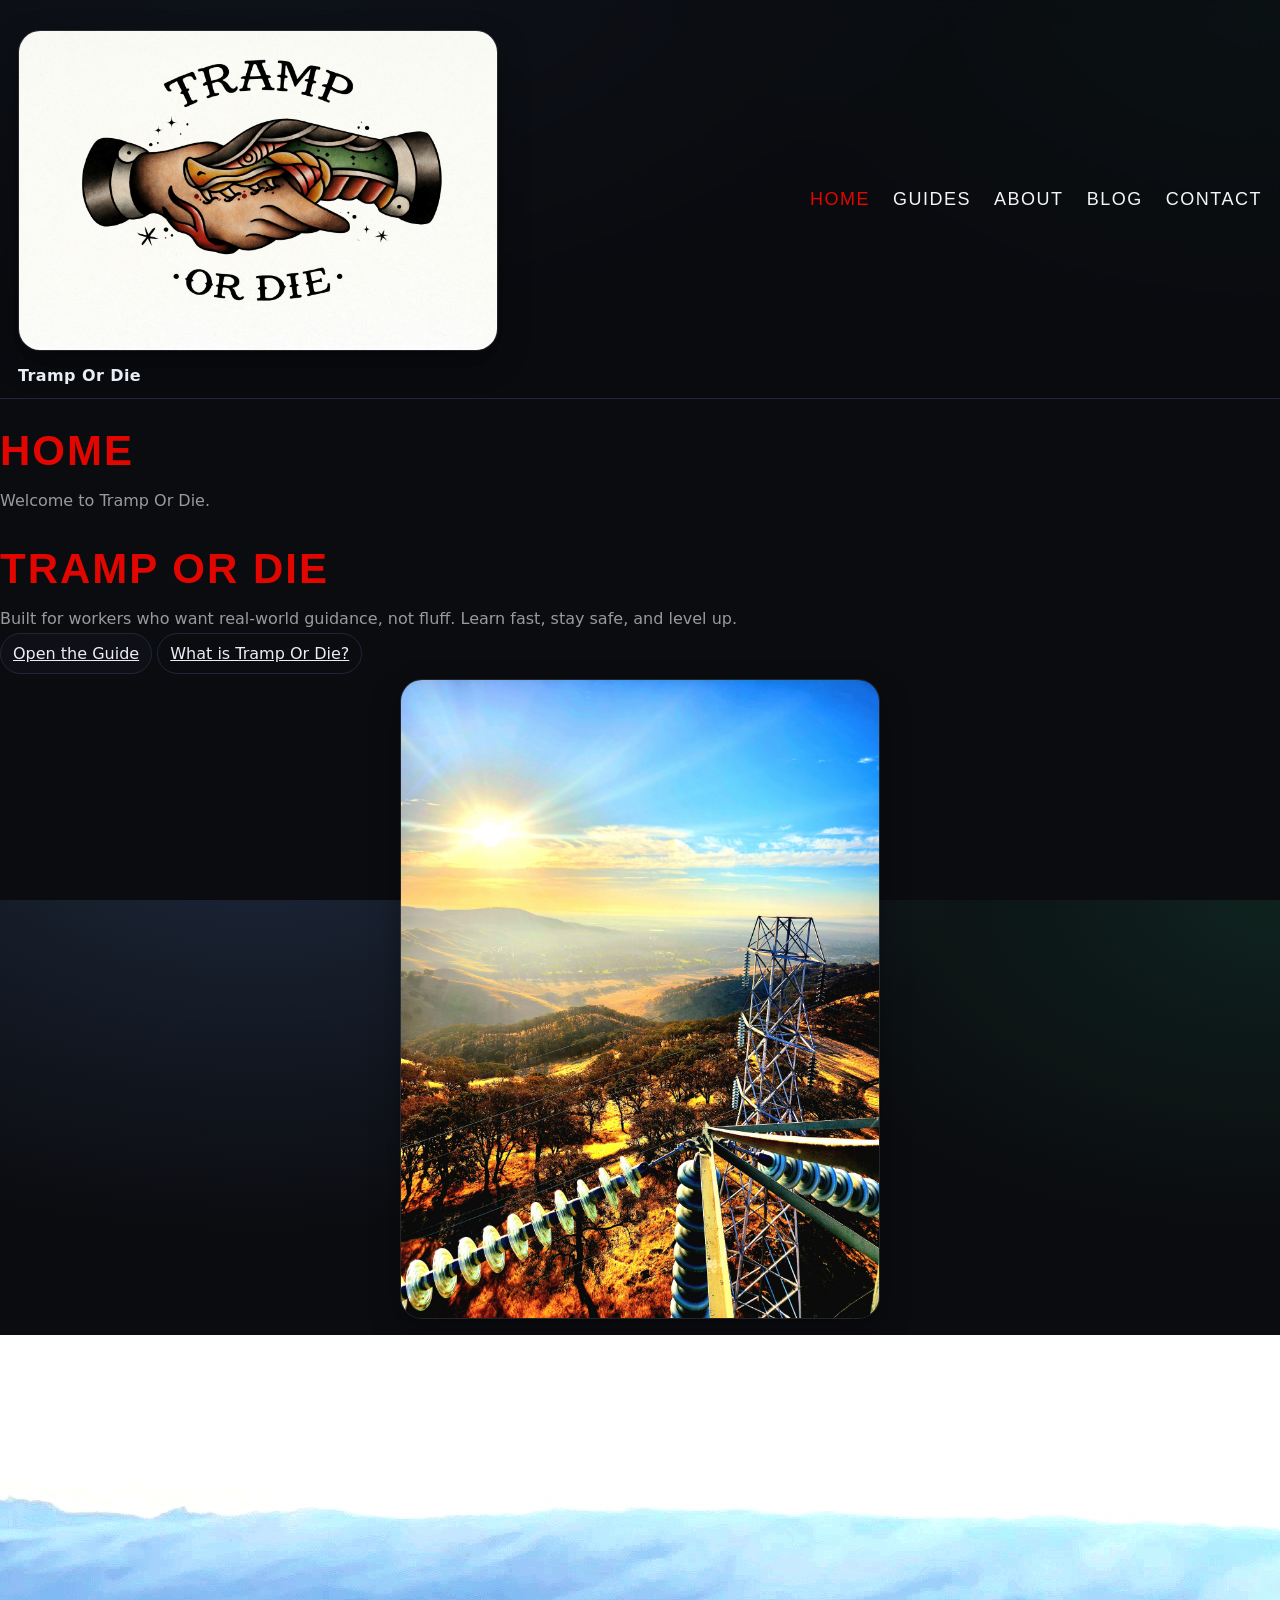
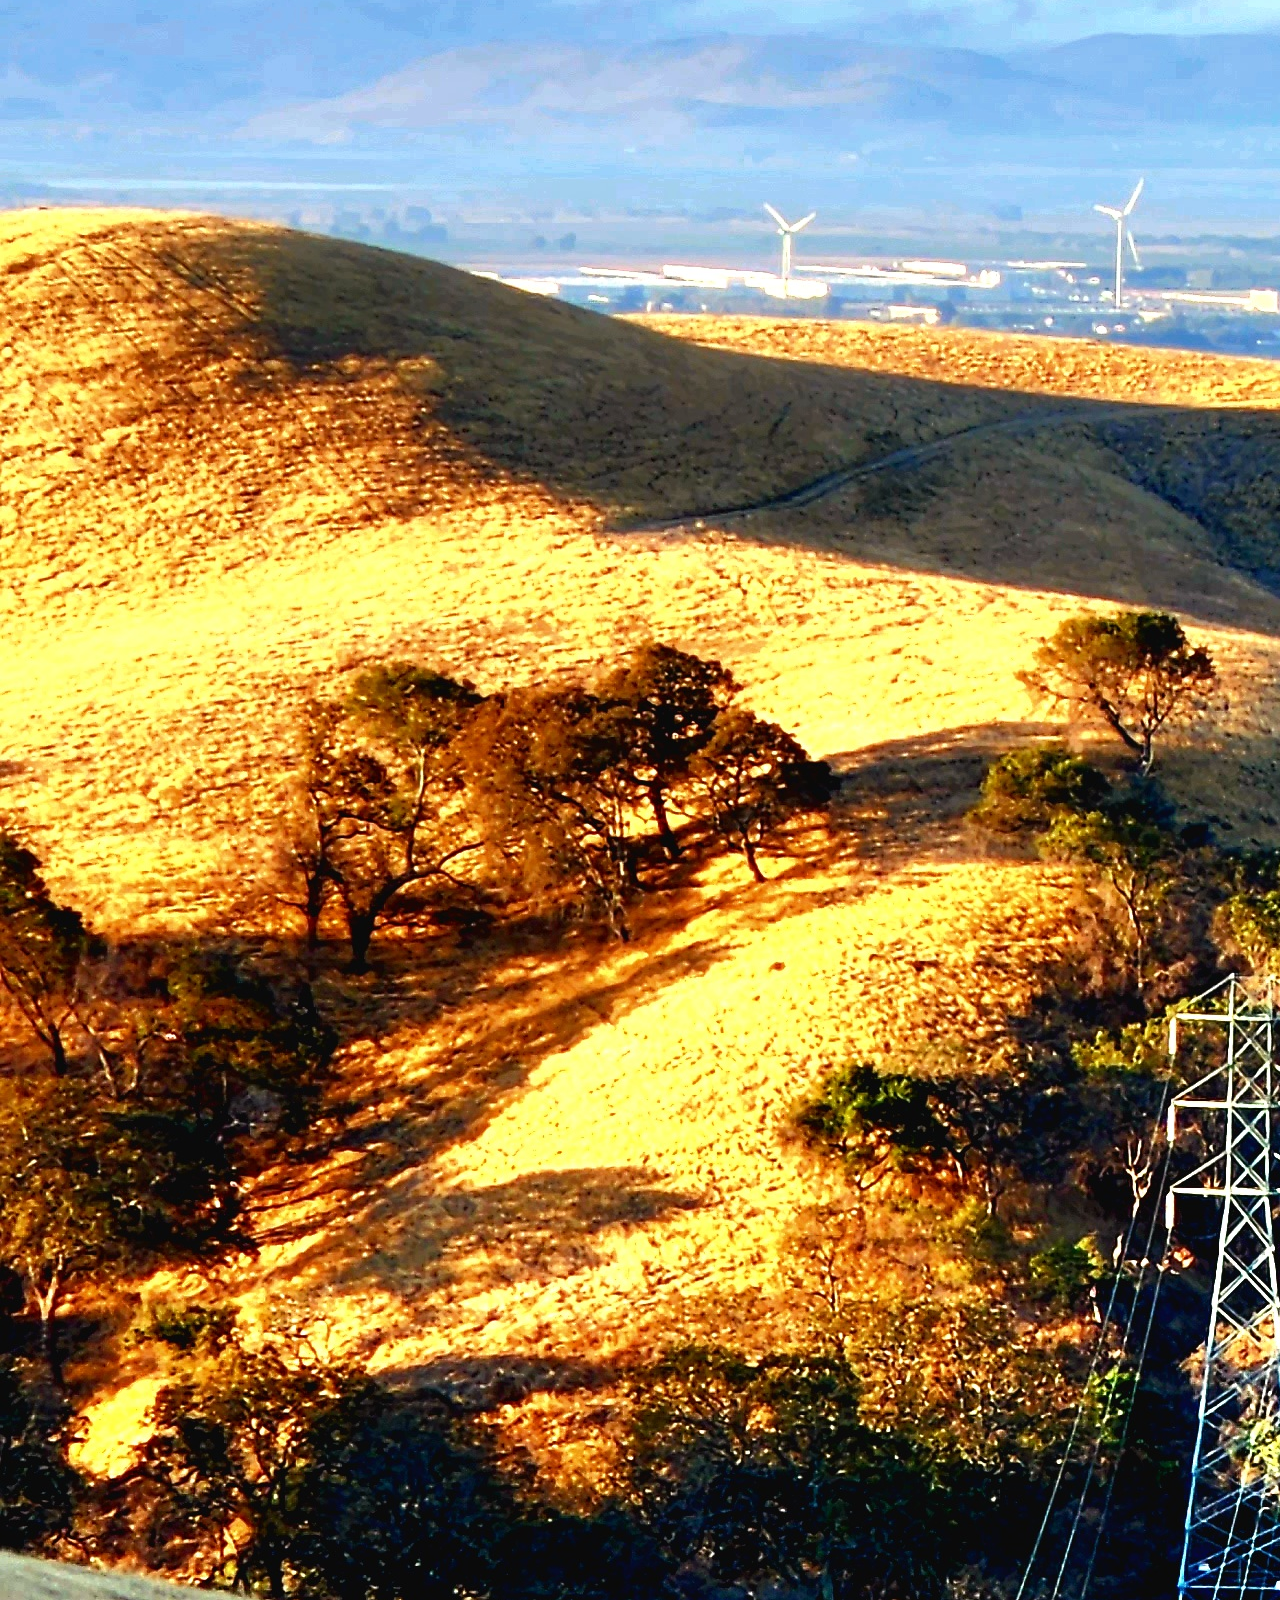
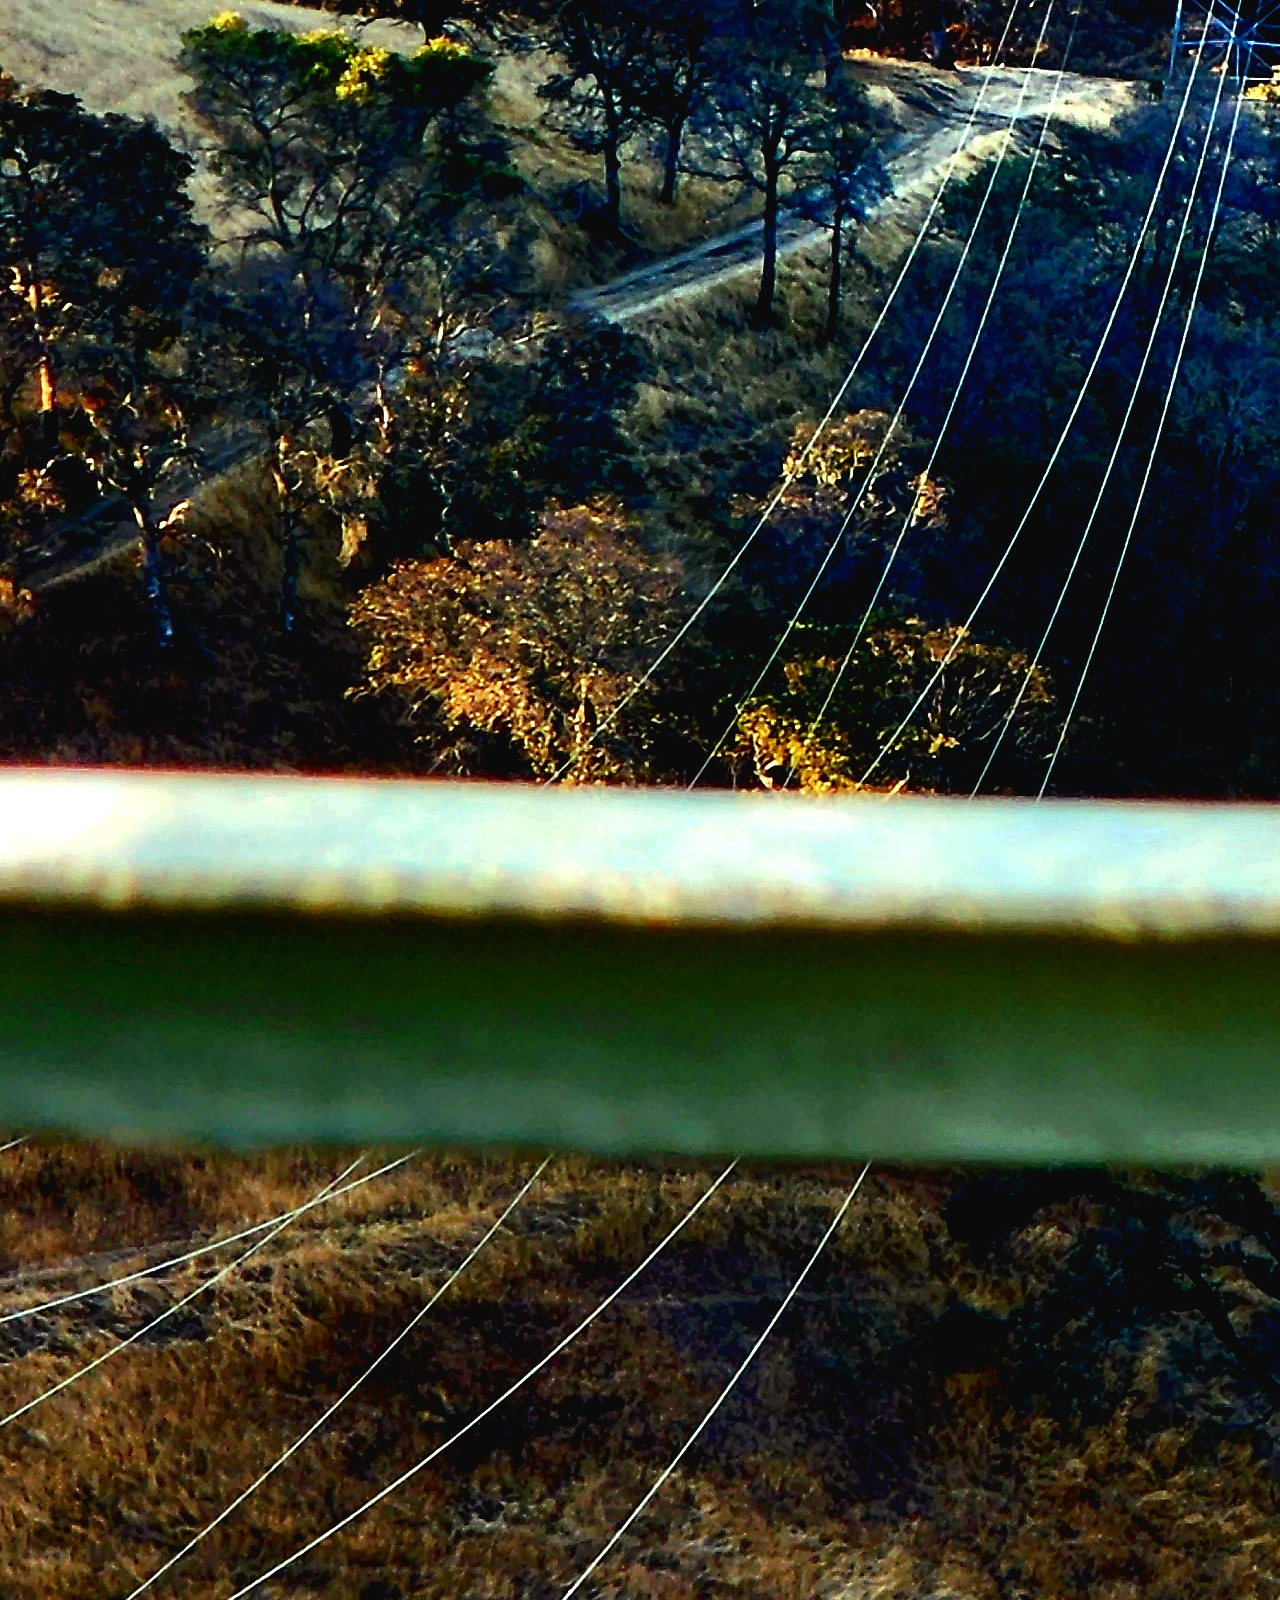
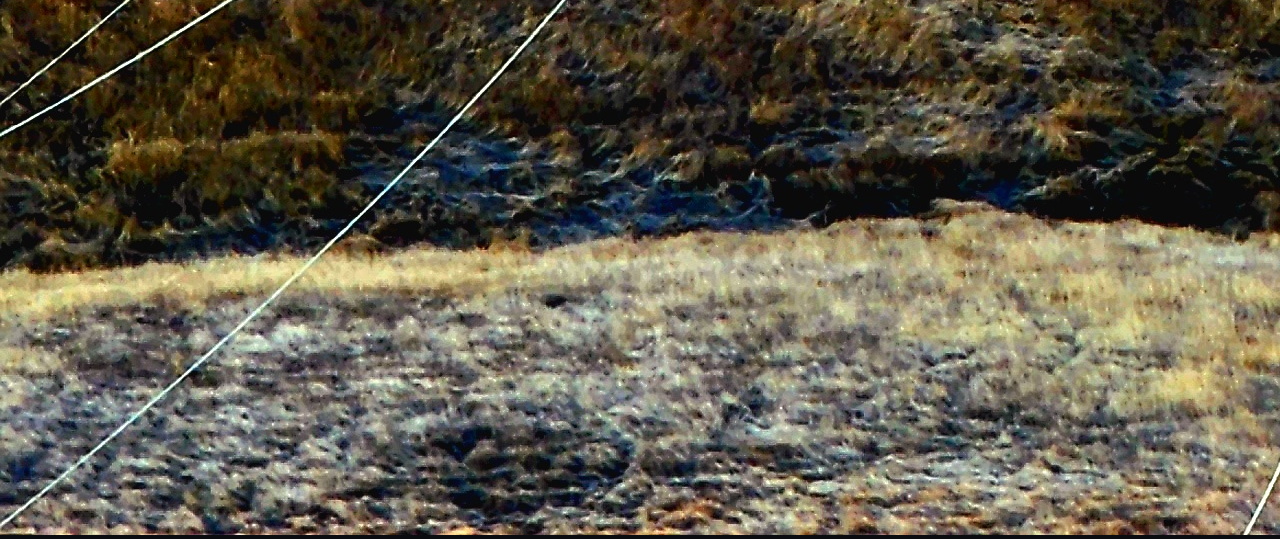
<file: index.html>
<!doctype html>
<html lang="en">
<head>
  <meta charset="utf-8" />
  <meta name="viewport" content="width=device-width, initial-scale=1" />
  <title>Tramp Or Die</title>
  <link rel="icon" href="/assets/favicon-32.png?v=2" />
  <link rel="stylesheet" href="/styles.css?v=2" />
</head>

<body>
  <header class="topbar">
    <div class="topbar-left brand">
     <img src="/assets/tod.1.png" alt="logo" class="home-photo">
<div class="brand-text">
        <div class="brand-title">Tramp Or Die</div>
        </div>
    </div>
      
      

    <nav class="nav">
      <a class="nav-link active" href="/">Home</a>
      <a class="nav-link" href="/guides/">Guides</a>
      <a class="nav-link" href="/about/">About</a>
      <a class="nav-link" href="/blog/">Blog</a>
      <a class="nav-link" href="/contact/">Contact</a>
    </nav>
  </header>

  <main class="page">
    <h1 class="page-title">Home</h1>
    <p>Welcome to Tramp Or Die.</p>
    <!-- HOME INTRO -->
<section class="home-intro">
  <div class="home-intro-inner">
    <div class="home-copy">
      <h1 class="home-title">Tramp Or Die</h1>
      <p class="home-lead">
        Built for workers who want real-world guidance, not fluff. Learn fast, stay safe, and level up.
      </p>

      <div class="home-ctas">
        <a class="btn" href="/guides/">Open the Guide</a>
        <a class="btn btn-ghost" href="/about/">What is Tramp Or Die?</a>
      </div>
    </div>

  <section class="media-grid">
    <img src="/assets/Tline.2.jpg" alt="Transmission Line Work" class="home-photo">
   <img src="assets/Tline.1.jpg" alt="Tramp Or Die" class="home-img" />
</div>
  </main>
    </body>
</html>
</file>
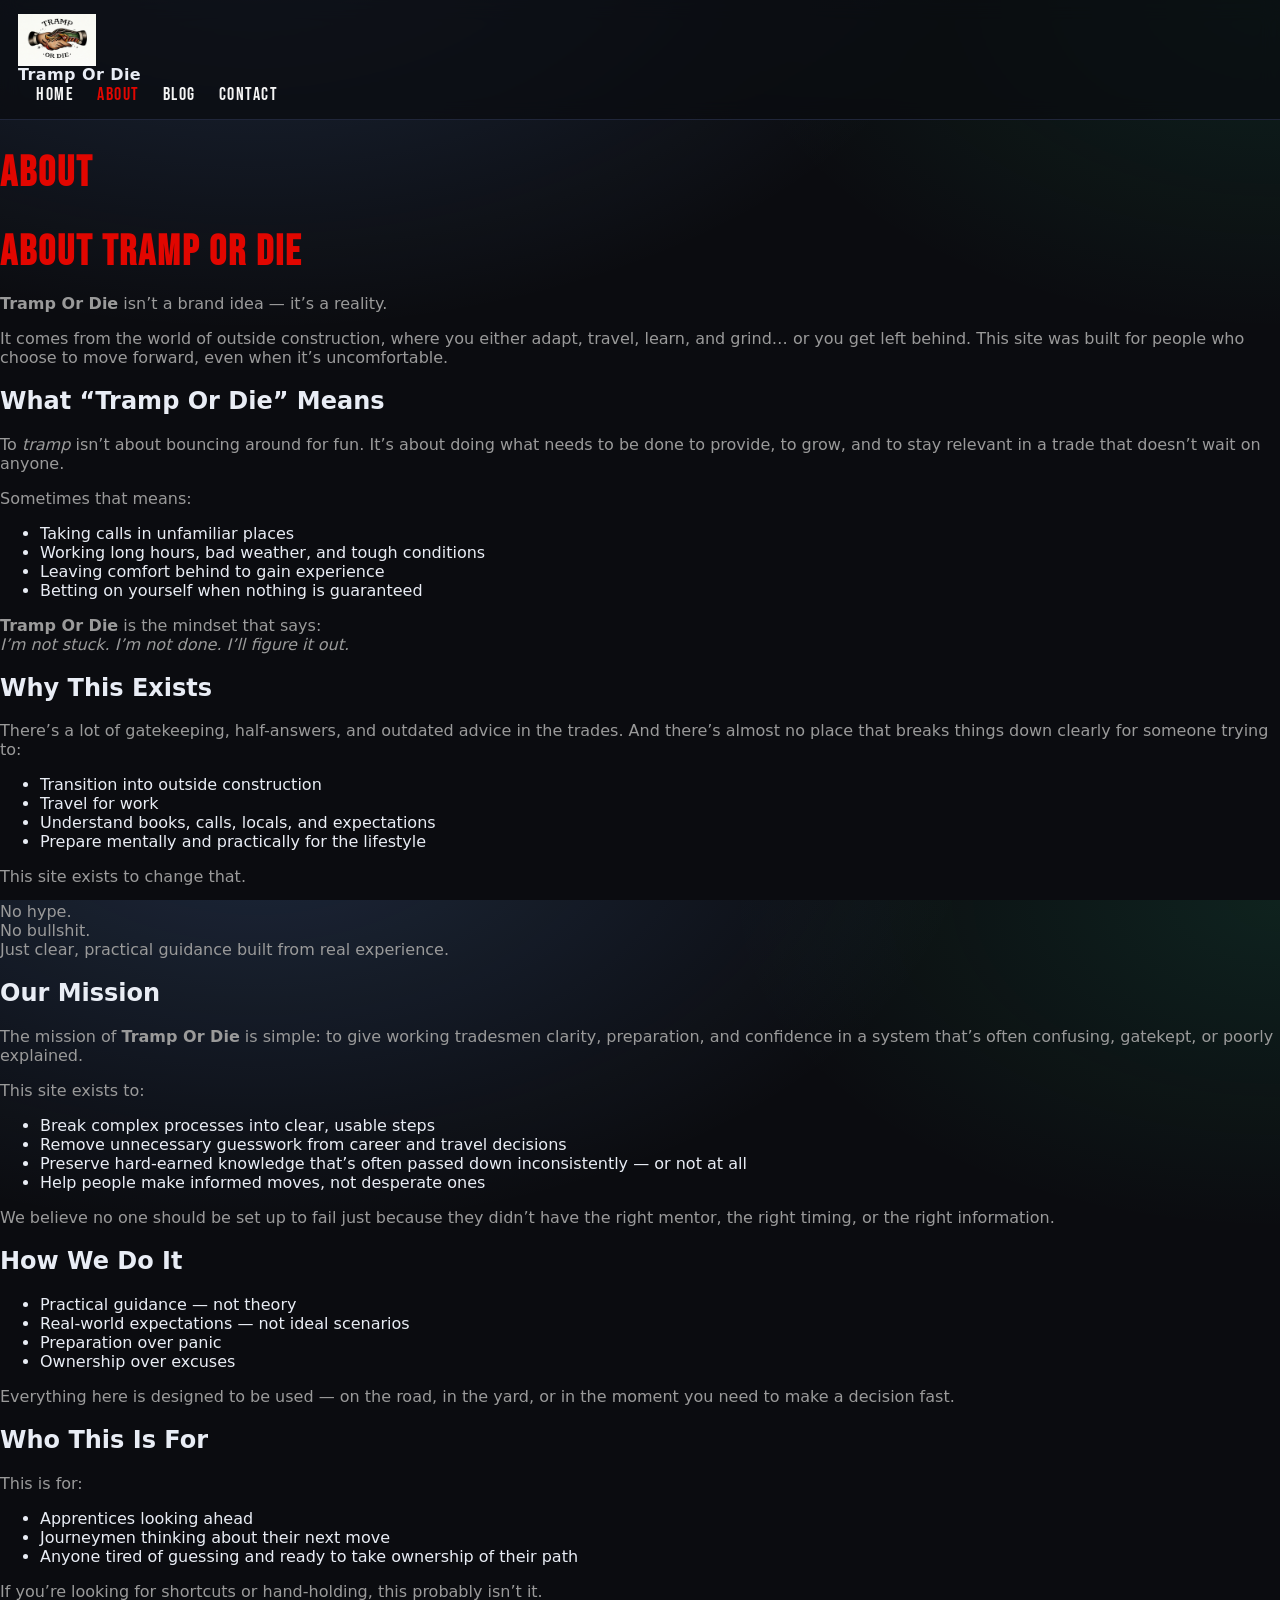
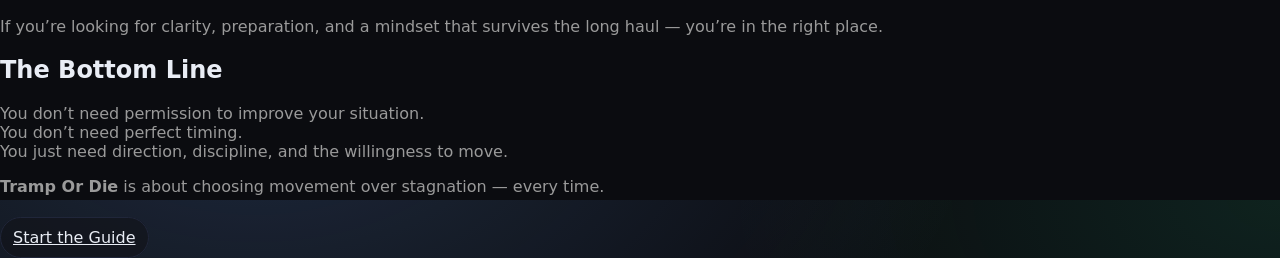
<file: about/index.html>
<!doctype html>
<html lang="en">
<head>
  <meta charset="UTF-8" />
  <meta name="viewport" content="width=device-width, initial-scale=1.0" />
  <title>Tramp Or Die — About</title>
  <link href="https://fonts.googleapis.com/css2?family=Bebas+Neue&display=swap" rel="stylesheet">
<link rel="stylesheet" href="/styles.css" />
</head>
  

  <header class="topbar">
    <div class="topbar-left brand">
      <img src="/assets/tod.1.png" class="brand-logo" alt="Tramp Or Die" />
      <div class="brand-text">
        <div class="brand-title">Tramp Or Die</div>
        
    </div>

  <nav class="nav">
      <a class="nav-link" href="/">Home</a>
      <a class="nav-link active" href="/about/">About</a>
      <a class="nav-link" href="/blog/">Blog</a>
      <a class="nav-link" href="/contact/">Contact</a>
    </nav>
  </header>
  
<main class="page">
  
    <h1>About</h1>
  
  <main class="page">

  <h1>About Tramp Or Die</h1>

  <p><strong>Tramp Or Die</strong> isn’t a brand idea — it’s a reality.</p>

  <p>
    It comes from the world of outside construction, where you either adapt,
    travel, learn, and grind… or you get left behind.
    This site was built for people who choose to move forward,
    even when it’s uncomfortable.
  </p>

  <h2>What “Tramp Or Die” Means</h2>

  <p>
    To <em>tramp</em> isn’t about bouncing around for fun.
    It’s about doing what needs to be done to provide,
    to grow, and to stay relevant in a trade that doesn’t wait on anyone.
  </p>

  <p>Sometimes that means:</p>

  <ul>
    <li>Taking calls in unfamiliar places</li>
    <li>Working long hours, bad weather, and tough conditions</li>
    <li>Leaving comfort behind to gain experience</li>
    <li>Betting on yourself when nothing is guaranteed</li>
  </ul>

  <p>
    <strong>Tramp Or Die</strong> is the mindset that says:
    <br>
    <em>I’m not stuck. I’m not done. I’ll figure it out.</em>
  </p>

  <h2>Why This Exists</h2>

  <p>
    There’s a lot of gatekeeping, half-answers, and outdated advice in the trades.
    And there’s almost no place that breaks things down clearly for someone trying to:
  </p>

  <ul>
    <li>Transition into outside construction</li>
    <li>Travel for work</li>
    <li>Understand books, calls, locals, and expectations</li>
    <li>Prepare mentally and practically for the lifestyle</li>
  </ul>

  <p>
    This site exists to change that.
  </p>

  <p>
    No hype.<br>
    No bullshit.<br>
    Just clear, practical guidance built from real experience.
  </p>

  <h2>Our Mission</h2>

  <p>
    The mission of <strong>Tramp Or Die</strong> is simple:
    to give working tradesmen clarity, preparation,
    and confidence in a system that’s often confusing,
    gatekept, or poorly explained.
  </p>

  <p>This site exists to:</p>

  <ul>
    <li>Break complex processes into clear, usable steps</li>
    <li>Remove unnecessary guesswork from career and travel decisions</li>
    <li>Preserve hard-earned knowledge that’s often passed down inconsistently — or not at all</li>
    <li>Help people make informed moves, not desperate ones</li>
  </ul>

  <p>
    We believe no one should be set up to fail
    just because they didn’t have the right mentor,
    the right timing, or the right information.
  </p>

  <h2>How We Do It</h2>

  <ul>
    <li>Practical guidance — not theory</li>
    <li>Real-world expectations — not ideal scenarios</li>
    <li>Preparation over panic</li>
    <li>Ownership over excuses</li>
  </ul>

  <p>
    Everything here is designed to be used —
    on the road, in the yard, or in the moment you need
    to make a decision fast.
  </p>

  <h2>Who This Is For</h2>

  <p>This is for:</p>

  <ul>
    <li>Apprentices looking ahead</li>
    <li>Journeymen thinking about their next move</li>
    <li>Anyone tired of guessing and ready to take ownership of their path</li>
  </ul>

  <p>
    If you’re looking for shortcuts or hand-holding,
    this probably isn’t it.
  </p>

  <p>
    If you’re looking for clarity, preparation,
    and a mindset that survives the long haul —
    you’re in the right place.
  </p>

  <h2>The Bottom Line</h2>

  <p>
    You don’t need permission to improve your situation.<br>
    You don’t need perfect timing.<br>
    You just need direction, discipline,
    and the willingness to move.
  </p>

  <p>
    <strong>Tramp Or Die</strong> is about choosing movement
    over stagnation — every time.
  </p>

  <div style="margin-top:32px;">
    <a href="/guides/" class="btn cta">Start the Guide</a>
  </div>

</main>
</file>
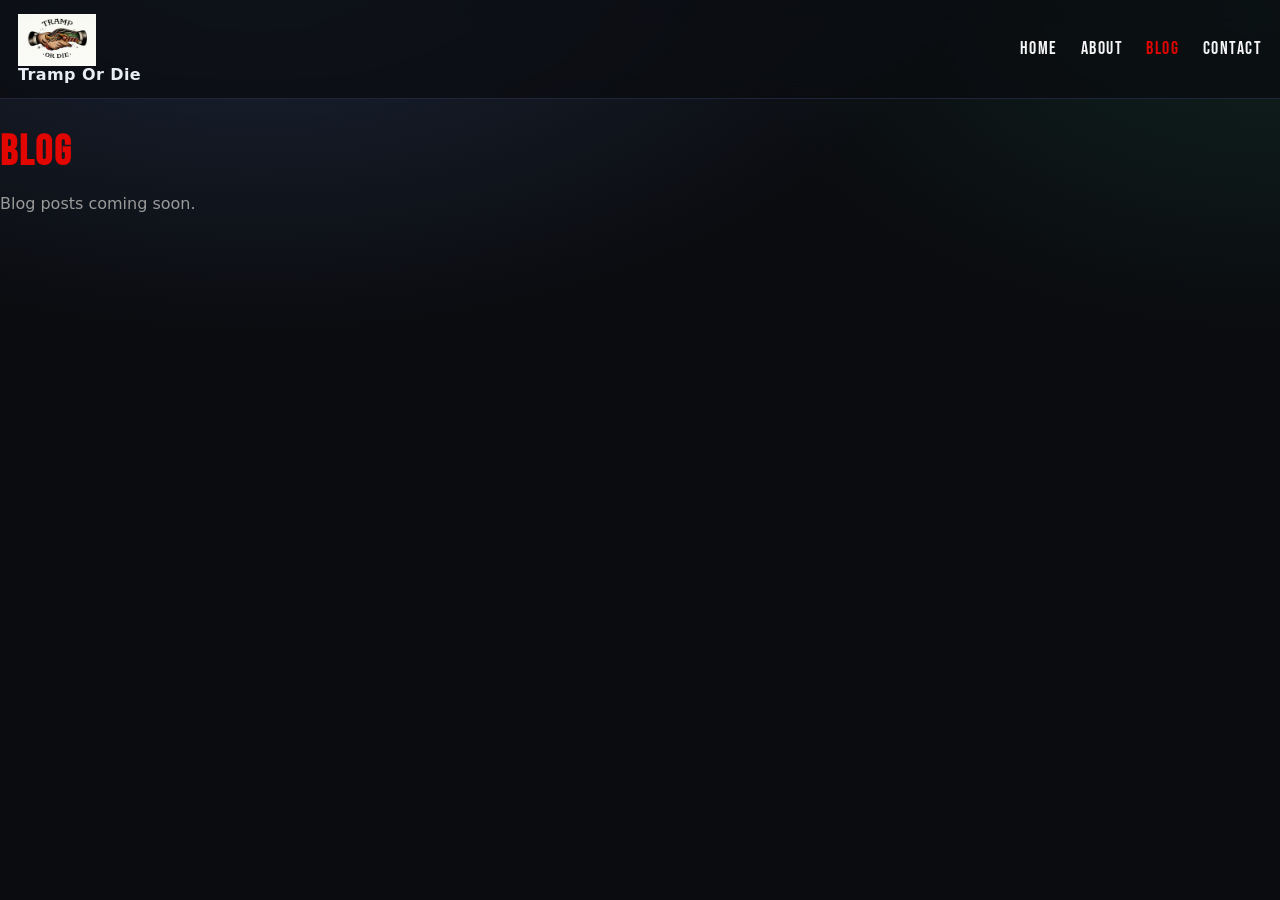
<file: blog/index.html>
<!doctype html>
<html lang="en">
<head>
  <meta charset="UTF-8" />
  <meta name="viewport" content="width=device-width, initial-scale=1.0" />
  <title>Tramp Or Die — Blog</title>
  <link href="https://fonts.googleapis.com/css2?family=Bebas+Neue&display=swap" rel="stylesheet">
 <link rel="stylesheet" href="/styles.css" />
</head>

 
<body>
  <header class="topbar">
    <div class="topbar-left brand">
      <img src="/assets/tod.1.png" class="brand-logo" alt="Tramp Or Die" />
      <div class="brand-text">
        <div class="brand-title">Tramp Or Die</div>
        
      </div>
    </div>

    <nav class="nav">
      <a class="nav-link" href="/">Home</a>
      <a class="nav-link" href="/about/">About</a>
      <a class="nav-link active" href="/blog/">Blog</a>
      <a class="nav-link" href="/contact/">Contact</a>
    </nav>
  </header>

  <main class="page">
    <h1>Blog</h1>
    <p>Blog posts coming soon.</p>
  </main>
</body>
</html>
</file>
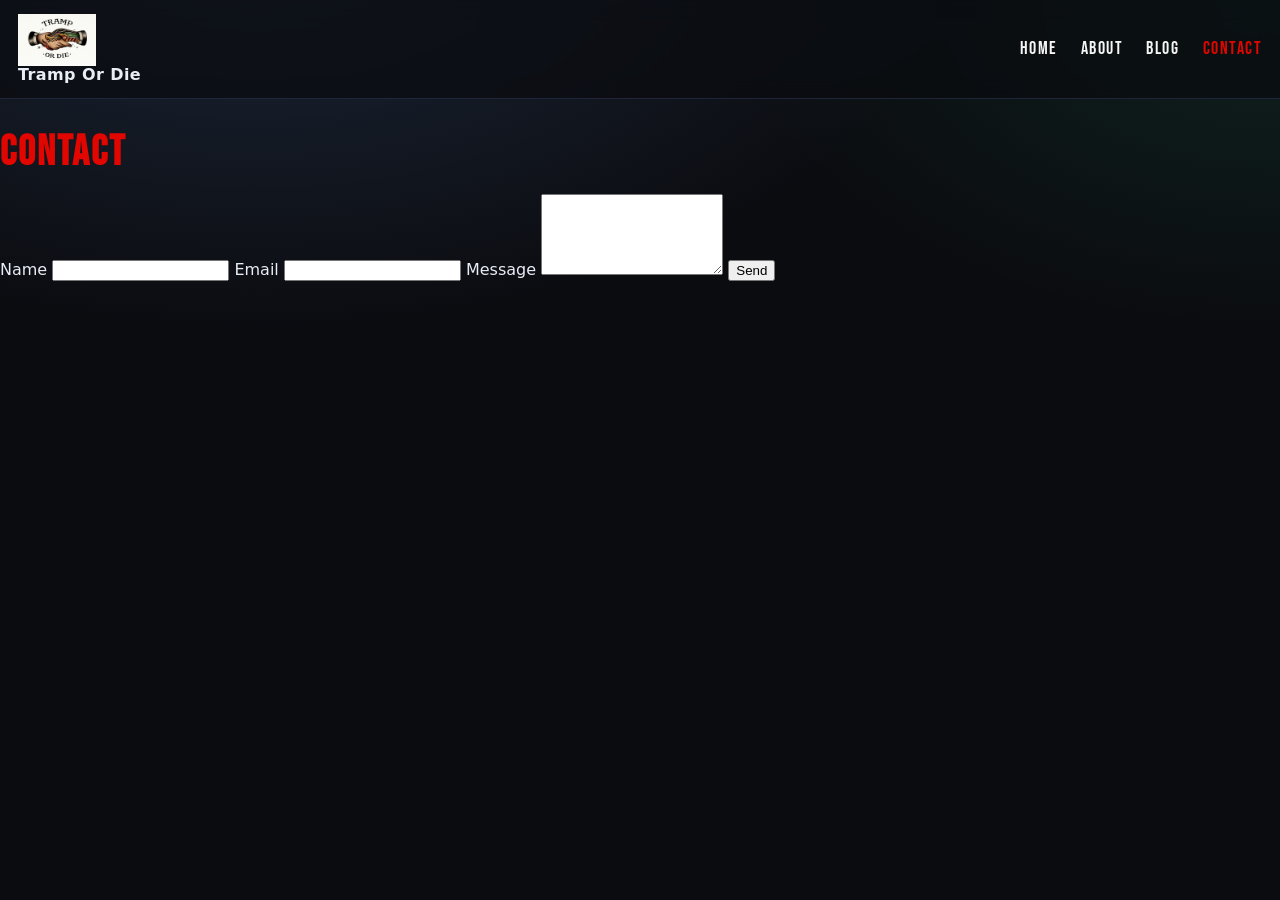
<file: contact/index.html>
<!doctype html>
<html lang="en">
<head>
  <meta charset="UTF-8" />
  <meta name="viewport" content="width=device-width, initial-scale=1.0" />
  <title>Tramp Or Die — Contact</title>
  <link href="https://fonts.googleapis.com/css2?family=Bebas+Neue&display=swap" rel="stylesheet">
  <link rel="stylesheet" href="/styles.css" />
</head>

<body>
  <header class="topbar">
    <div class="topbar-left brand">
      <img src="/assets/tod.1.png" class="brand-logo" alt="Tramp Or Die" />
      <div class="brand-text">
        <div class="brand-title">Tramp Or Die</div>
        
      </div>
    </div>

    <nav class="nav">
      <a class="nav-link" href="/">Home</a>
      <a class="nav-link" href="/about/">About</a>
      <a class="nav-link" href="/blog/">Blog</a>
      <a class="nav-link active" href="/contact/">Contact</a>
    </nav>
  </header>

  <main class="page">
    <h1>Contact</h1>
    <form class="contact-form" name="contact" method="POST" data-netlify="true">
      <input type="hidden" name="form-name" value="contact" />
      <label>
        Name
        <input type="text" name="name" required />
      </label>
      <label>
        Email
        <input type="email" name="email" required />
      </label>
      <label>
        Message
        <textarea name="message" rows="5" required></textarea>
      </label>
      <button type="submit">Send</button>
     </main>
</body>
</html>
</file>
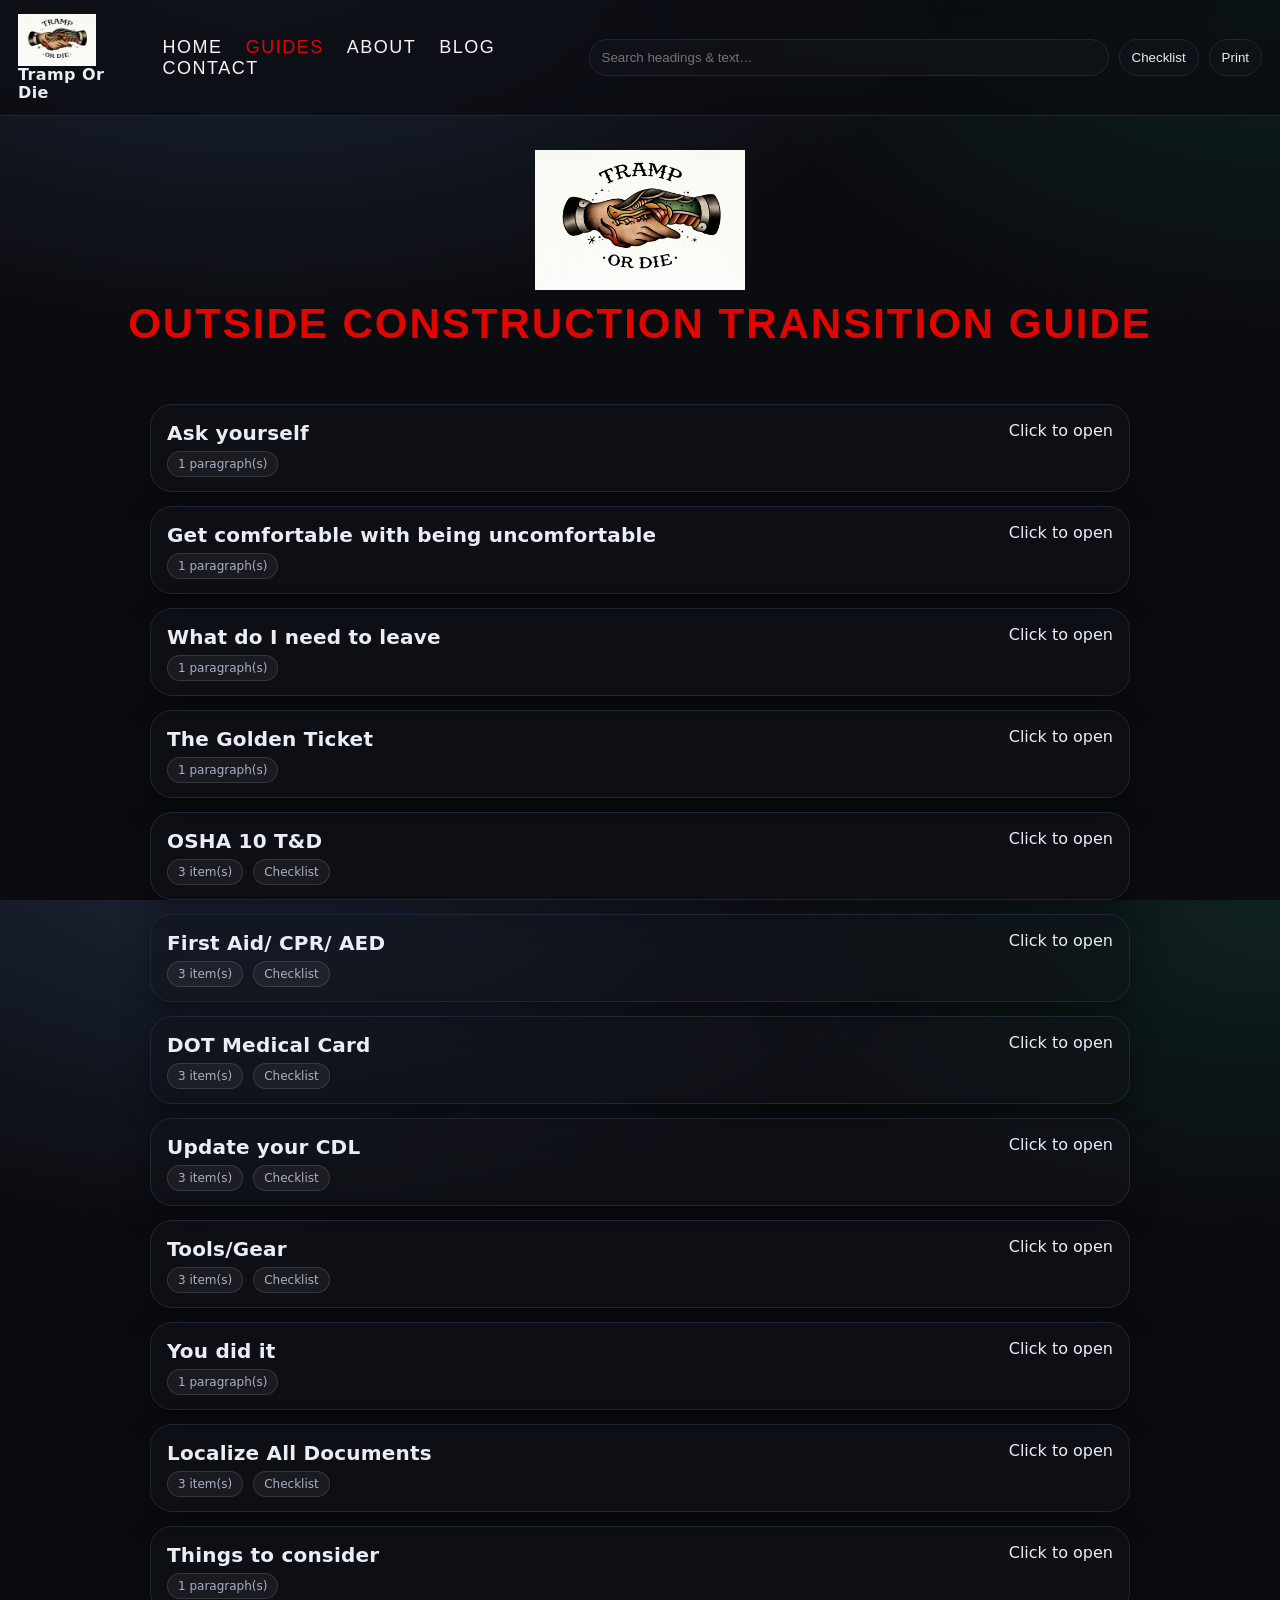
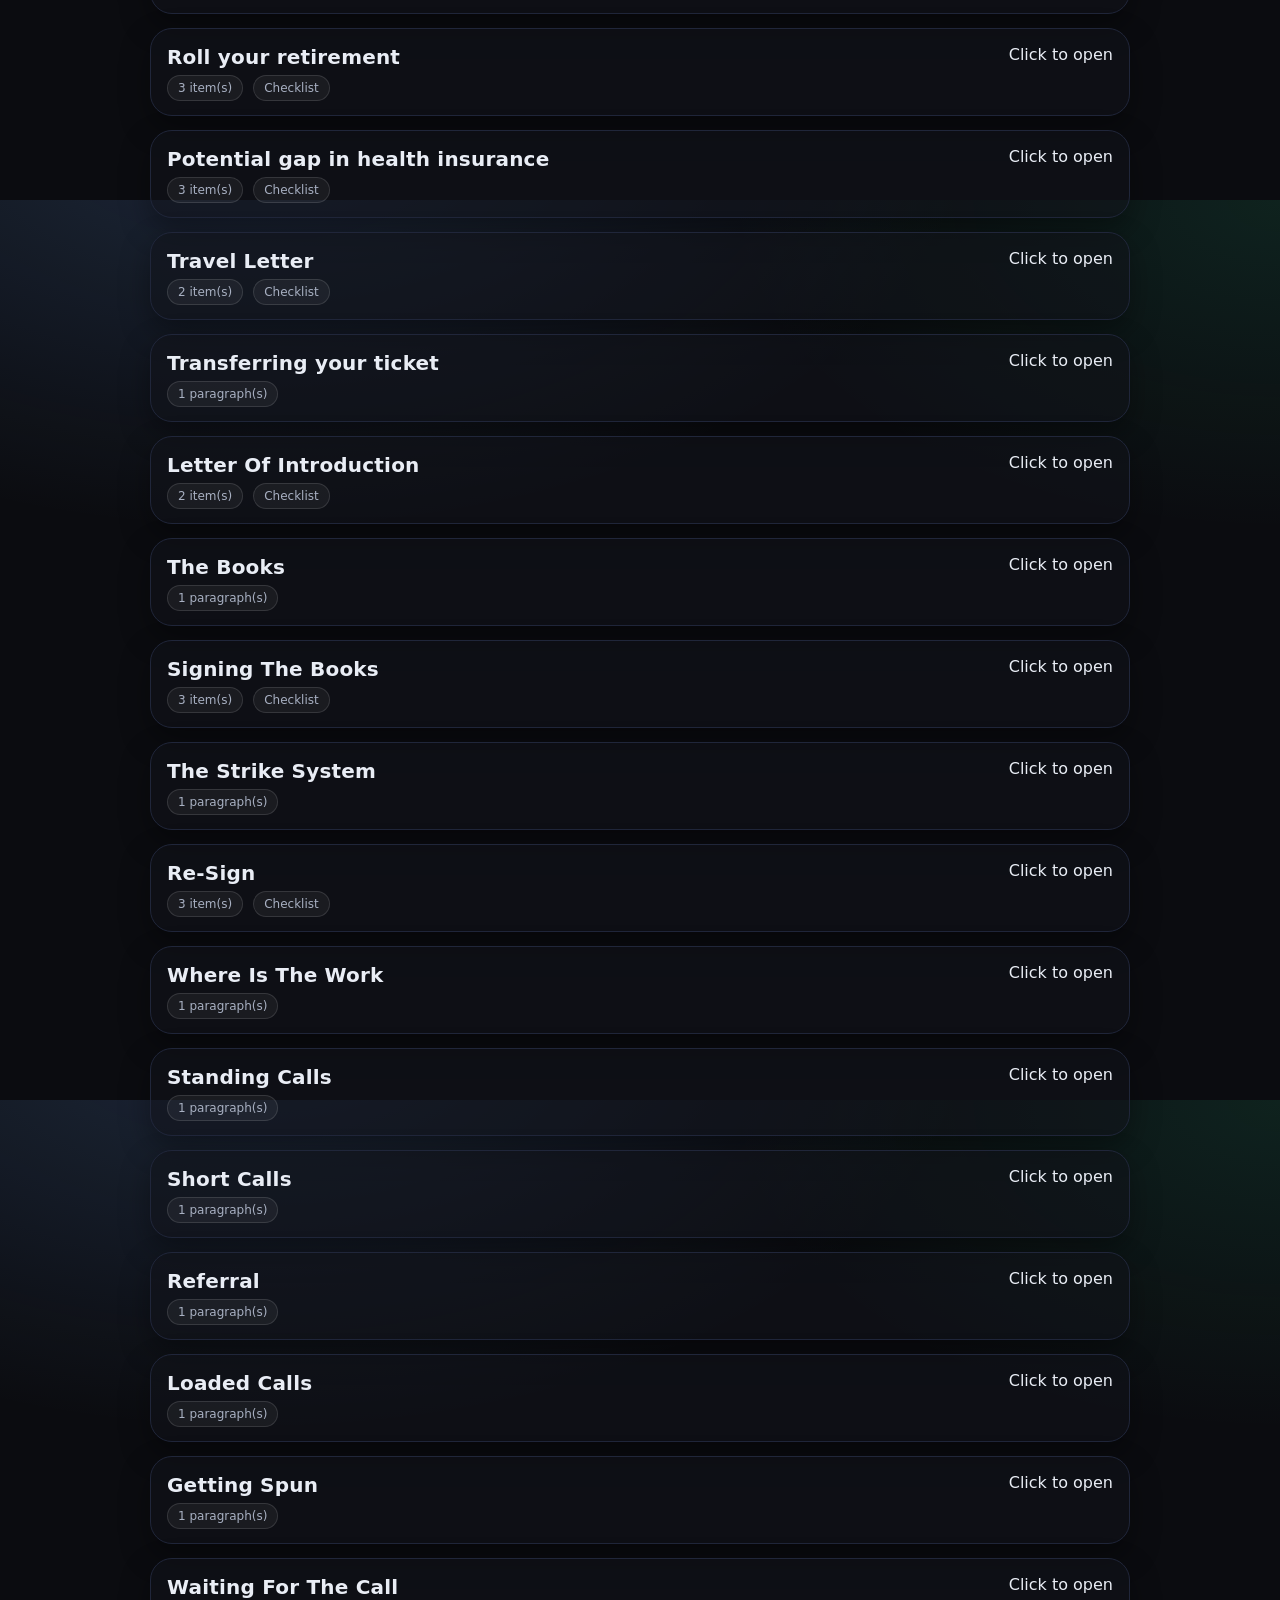
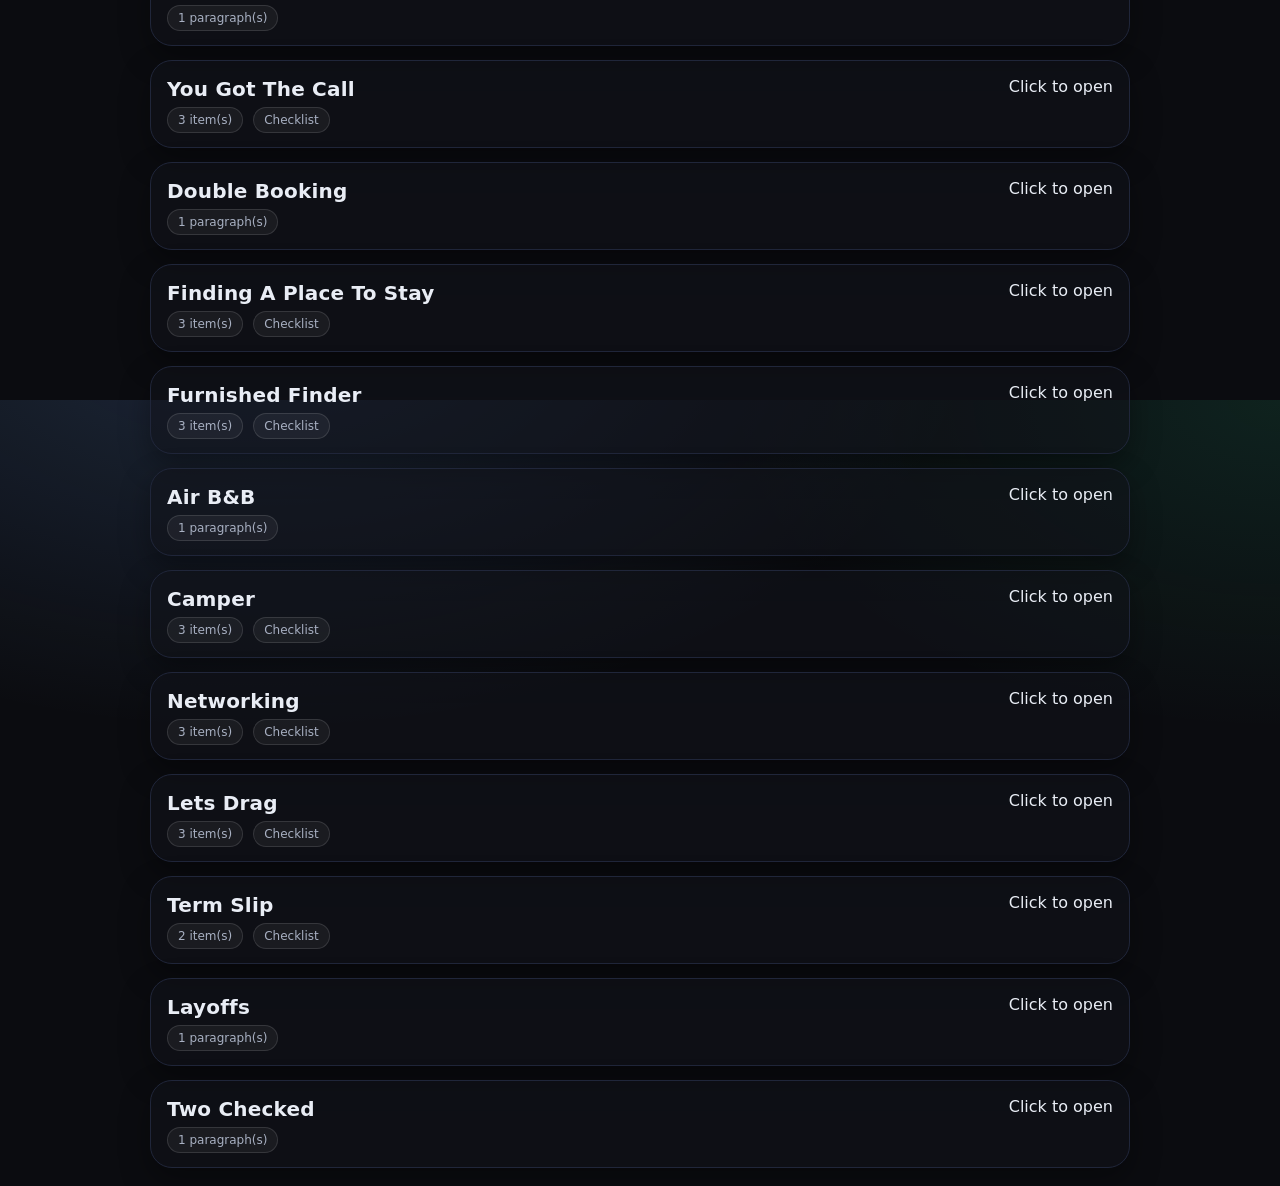
<file: guides/index.html>
<!doctype html>
<html lang="en">
<head>
  <meta charset="utf-8" />
  <meta name="viewport" content="width=device-width, initial-scale=1" />
  <title>Guides • Tramp Or Die</title>
  <link rel="icon" href="/assets/favicon-32.png?v=2" />
  <link rel="stylesheet" href="/styles.css?v=2" />
</head>

<body>
  <header class="topbar">
    <div class="topbar-left brand">
      <img src="/assets/tod.1.png" class="brand-logo" alt="Tramp Or Die" />
      <div class="brand-text">
        <div class="brand-title">Tramp Or Die</div>
      </div>
    </div>

    <nav class="nav">
      <a class="nav-link" href="/">Home</a>
      <a class="nav-link active" href="/guides/">Guides</a>
      <a class="nav-link" href="/about/">About</a>
      <a class="nav-link" href="/blog/">Blog</a>
      <a class="nav-link" href="/contact/">Contact</a>
    </nav>

    <div class="topbar-right top-actions">
      <input id="search" class="search" type="search" placeholder="Search headings & text…" autocomplete="off" />
      <button id="toggleChecklist" class="btn" type="button">Checklist</button>
      <button id="print" class="btn" type="button">Print</button>
    </div>
  </header>

  <section class="hero">
    <img src="/assets/tod.1.png" class="hero-logo" alt="Tramp Or Die" />
    <h1 class="hero-title">Outside Construction Transition Guide</h1>
  
  </section>

  <div class="layout">
    <main class="main">
      <div id="content" class="content"></div>
    </main>
  </div>

  <dialog id="checklistDialog" class="dialog">
    <form method="dialog" class="dialog-inner">
      <div class="dialog-header">
        <div>
          <div class="dialog-title">Master checklist</div>
          <div class="muted">Across all sections</div>
        </div>
        <button class="btn" value="cancel" type="submit">Close</button>
      </div>

      <div class="dialog-body">
        <div class="dialog-actions">
          <button id="markAll" class="btn" type="button">Mark all</button>
          <button id="clearAll" class="btn btn-ghost" type="button">Clear all</button>
        </div>

        <div id="masterChecklist" class="master-checklist"></div>
      </div>
    </form>
  </dialog>

  <script src="/app.js?v=2" defer></script>
</body>
</html>
</file>
<file: styles.css>
:root{
  --bg:#0b0c10;
  --panel:#11131a;
  --panel2:#0f1117;
  --text:#e9edf5;
  --muted:#a8b0c2;
  --border:#20263a;
  --accent:#6ea8fe;
  --good:#2ee59d;
  --danger:#ff6b6b;
  --shadow: 0 12px 30px rgba(0,0,0,.35);
  --radius:16px;
  --radius2:22px;
}

*{box-sizing:border-box}
html,body{height:100%}

body{
  margin:0;
  font-family: ui-sans-serif, system-ui, -apple-system, Segoe UI, Roboto, Helvetica, Arial, "Apple Color Emoji","Segoe UI Emoji";
  background:
    radial-gradient(1200px 700px at 20% -10%, rgba(110,168,254,.18), transparent 60%),
    radial-gradient(1000px 600px at 100% 0%, rgba(46,229,157,.10), transparent 55%),
    var(--bg);
  color:var(--text);
}

/* ===== TOPBAR ===== */
.topbar{
  position:sticky;
  top:0;
  z-index:10;
  display:flex;
  align-items:center;
  justify-content:space-between;
  gap:14px;
  padding:14px 18px;
  border-bottom:1px solid var(--border);
  background: rgba(11,12,16,.72);
  backdrop-filter: blur(10px);
}

.top-actions{display:flex; gap:10px; align-items:center}

.search{
  width:min(520px, 46vw);
  padding:10px 12px;
  border:1px solid var(--border);
  background: rgba(17,19,26,.65);
  color:var(--text);
  border-radius:999px;
  outline:none;
}
.search:focus{
  border-color: rgba(110,168,254,.8);
  box-shadow: 0 0 0 4px rgba(110,168,254,.15)
}

.btn{
  border:1px solid var(--border);
  background: rgba(17,19,26,.65);
  color:var(--text);
  padding:10px 12px;
  border-radius:999px;
  cursor:pointer;
}
.btn:hover{border-color: rgba(110,168,254,.55)}
.btn:active{transform: translateY(1px)}
.btn-ghost{background: transparent}



/* Header logos */
.brand-logo,
.topbar-logo{
  height: 52px;
  width: auto;
  display: block;

 

}

/* Hero logo (bigger) */
.hero-logo{
  height: 140px;
  width: auto;
  display: block;

  
}

.brand-text{
  display:flex;
  flex-direction:column;
  line-height:1.1;
}

.brand-title{
  font-weight:800;
  letter-spacing:.4px;
}

.brand-sub{
  font-size:12px;
  color:var(--muted);
  opacity:.85;
}

/* ===== HERO ===== */
.hero{
  padding: 34px 18px 22px;
  text-align:center;
  display:grid;
  place-items:center;
  gap:10px;
}

.hero-title{
  margin:0;
  font-size: clamp(22px, 3.2vw, 40px);
  font-weight:900;
  letter-spacing:.2px;
}

.hero-sub{
  margin:0;
  color: var(--muted);
  font-size:14px;
}

/* ===== LAYOUT ===== */
.layout{
  display: block;
  min-height: calc(100vh - 62px);
}
.main{padding:18px}
.content{
  max-width: 980px;
  margin: 0 auto;
  display:flex;
  flex-direction:column;
  gap:14px;
}

/* ===== CARDS ===== */
.card{
  border:1px solid var(--border);
  background: rgba(17,19,26,.55);
  border-radius: var(--radius2);
  box-shadow: var(--shadow);
  overflow:hidden;
}

.card-header{
  display:flex; justify-content:space-between; gap:12px; align-items:flex-start;
  padding:16px 16px 14px;
  cursor:pointer;
}

.card-title{
  font-size:20px;
  font-weight:850;
  letter-spacing:.2px;
  margin:0;
}

.card-meta{
  display:flex; gap:10px; align-items:center;
  color:var(--muted);
  font-size:12px;
  margin-top:6px
}

.pill{
  border:1px solid rgba(255,255,255,.12);
  background: rgba(255,255,255,.05);
  padding:5px 10px;
  border-radius:999px;
}

.card-body{
  border-top:1px solid rgba(255,255,255,.06);
  padding:14px 16px 16px;
  display:none;
}
.card.open .card-body{display:block}

.text p{
  margin: 10px 0;
  line-height:1.55;
  color: rgba(233,237,245,.95);
}

.grid2{
  display:grid;
  grid-template-columns: 1fr 320px;
  gap:14px;
}

.box{
  border:1px solid rgba(255,255,255,.10);
  background: rgba(15,17,23,.45);
  border-radius: var(--radius);
  padding:12px;
}
.box h3{
  margin:0 0 8px;
  font-size:13px;
  color: var(--muted);
  font-weight:700;
  text-transform:uppercase;
  letter-spacing:.8px
}

.checklist{display:flex; flex-direction:column; gap:8px}
.check{
  display:flex; gap:10px; align-items:flex-start;
  padding:8px 8px;
  border-radius: 12px;
}
.check:hover{background: rgba(255,255,255,.04)}
.check input{margin-top:2px}
.check label{cursor:pointer; line-height:1.25}

.section-actions{display:flex; gap:8px; margin-top:10px}
.smallbtn{
  font-size:12px;
  padding:8px 10px;
  border-radius:999px;
  border:1px solid rgba(255,255,255,.12);
  background: rgba(255,255,255,.05);
  color:var(--text);
  cursor:pointer;
}
.smallbtn:hover{border-color: rgba(110,168,254,.55)}

.highlight{background: rgba(110,168,254,.18); padding:0 3px; border-radius:6px}

/* ===== DIALOG ===== */
.dialog{
  width:min(920px, 96vw);
  border:none;
  border-radius: var(--radius2);
  background: rgba(17,19,26,.92);
  color: var(--text);
  box-shadow: var(--shadow);
  padding:0;
}
.dialog::backdrop{background: rgba(0,0,0,.55)}
.dialog-inner{margin:0; padding:0}
.dialog-header{
  display:flex; justify-content:space-between; align-items:center; gap:12px;
  padding:14px 14px 10px;
  border-bottom:1px solid rgba(255,255,255,.08);
}
.dialog-title{font-weight:850; font-size:18px}
.dialog-body{padding:14px}
.dialog-actions{display:flex; gap:10px; margin-bottom:12px}
.master-checklist{display:flex; flex-direction:column; gap:12px}
.group{
  border:1px solid rgba(255,255,255,.10);
  border-radius: var(--radius);
  padding:12px;
  background: rgba(15,17,23,.55)
}
.group-title{font-weight:800; margin-bottom:8px}
.group .check{padding:6px 6px}

/* ===== RESPONSIVE ===== */
@media (max-width: 880px){
  .layout{grid-template-columns: 1fr}
  .sidebar{display:none}
  .grid2{grid-template-columns: 1fr}
  .search{width: 40vw}
  .hero-logo{height: 140px}
  .brand-logo{height: 36px}
}

/* ===== PRINT ===== */
@media print{
  .topbar, .hero, .sidebar, #toggleChecklist, #print, #search {display:none !important}
  body{background:#fff; color:#000}
  .card{box-shadow:none; background:#fff; border:1px solid #ddd}
  .card-body{display:block !important}
  .grid2{grid-template-columns: 1fr}
  .box{border:1px solid #eee; background:#fff}
}
/* ================================
   BRAND THEME — TRAMP OR DIE
================================ */

:root {
  --brand-font: 'Bebas Neue', sans-serif;
  --brand-white: #f5f5f5;
  --brand-red: #e10600; /* safety red */
  --brand-muted: #9a9a9a;
}

/* TOP NAV */
.nav-link {
  font-family: var(--brand-font);
  font-size: 18px;
  letter-spacing: 1.5px;
  text-transform: uppercase;
  color: var(--brand-white);
  text-decoration: none;
  margin-left: 18px;
  transition: color 0.2s ease, transform 0.15s ease;
}

.nav-link:hover {
  color: var(--brand-red);
  transform: translateY(-1px);
}

.nav-link.active {
  color: var(--brand-red);
}

/* PAGE TITLES (Home / About / Blog / Contact) */
.page h1,
.hero-title {
  font-family: var(--brand-font);
  font-size: 42px;
  letter-spacing: 2px;
  text-transform: uppercase;
  color: var(--brand-red);
  margin-bottom: 16px;
}

/* Optional sub text */
.page p,
.hero-sub {
  color: var(--brand-muted);
}
/* HOME PAGE PHOTO (Tline.2.jpg) */
.home-photo{
  width: 100%;
  max-width: 480px;          /* 🔧 adjust this */
  height: auto;
  display: block;
  margin: 16px auto;
  border-radius: var(--radius2);
  border: 1px solid rgba(255,255,255,.10);
  box-shadow: var(--shadow);
}
@media (max-width: 600px){
  .home-photo{
    max-width: 320px;
  }
}
</file>
